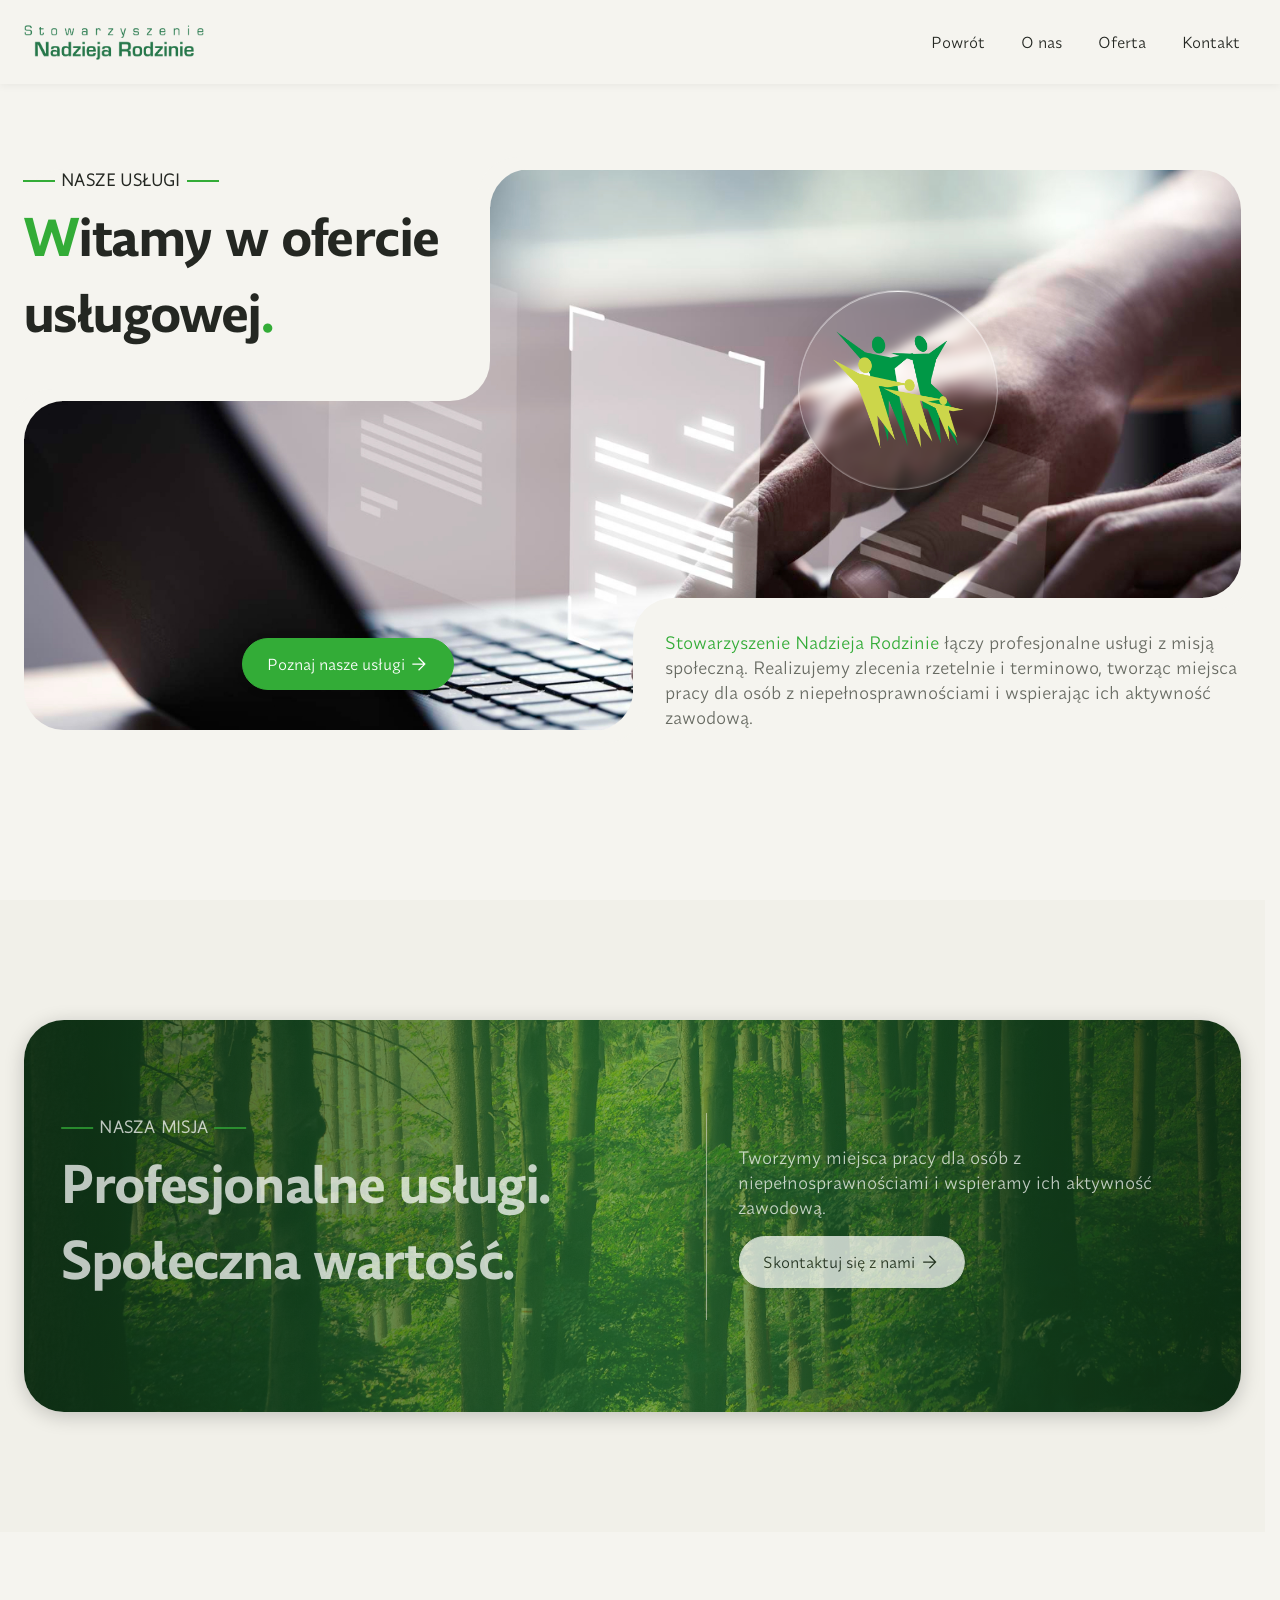
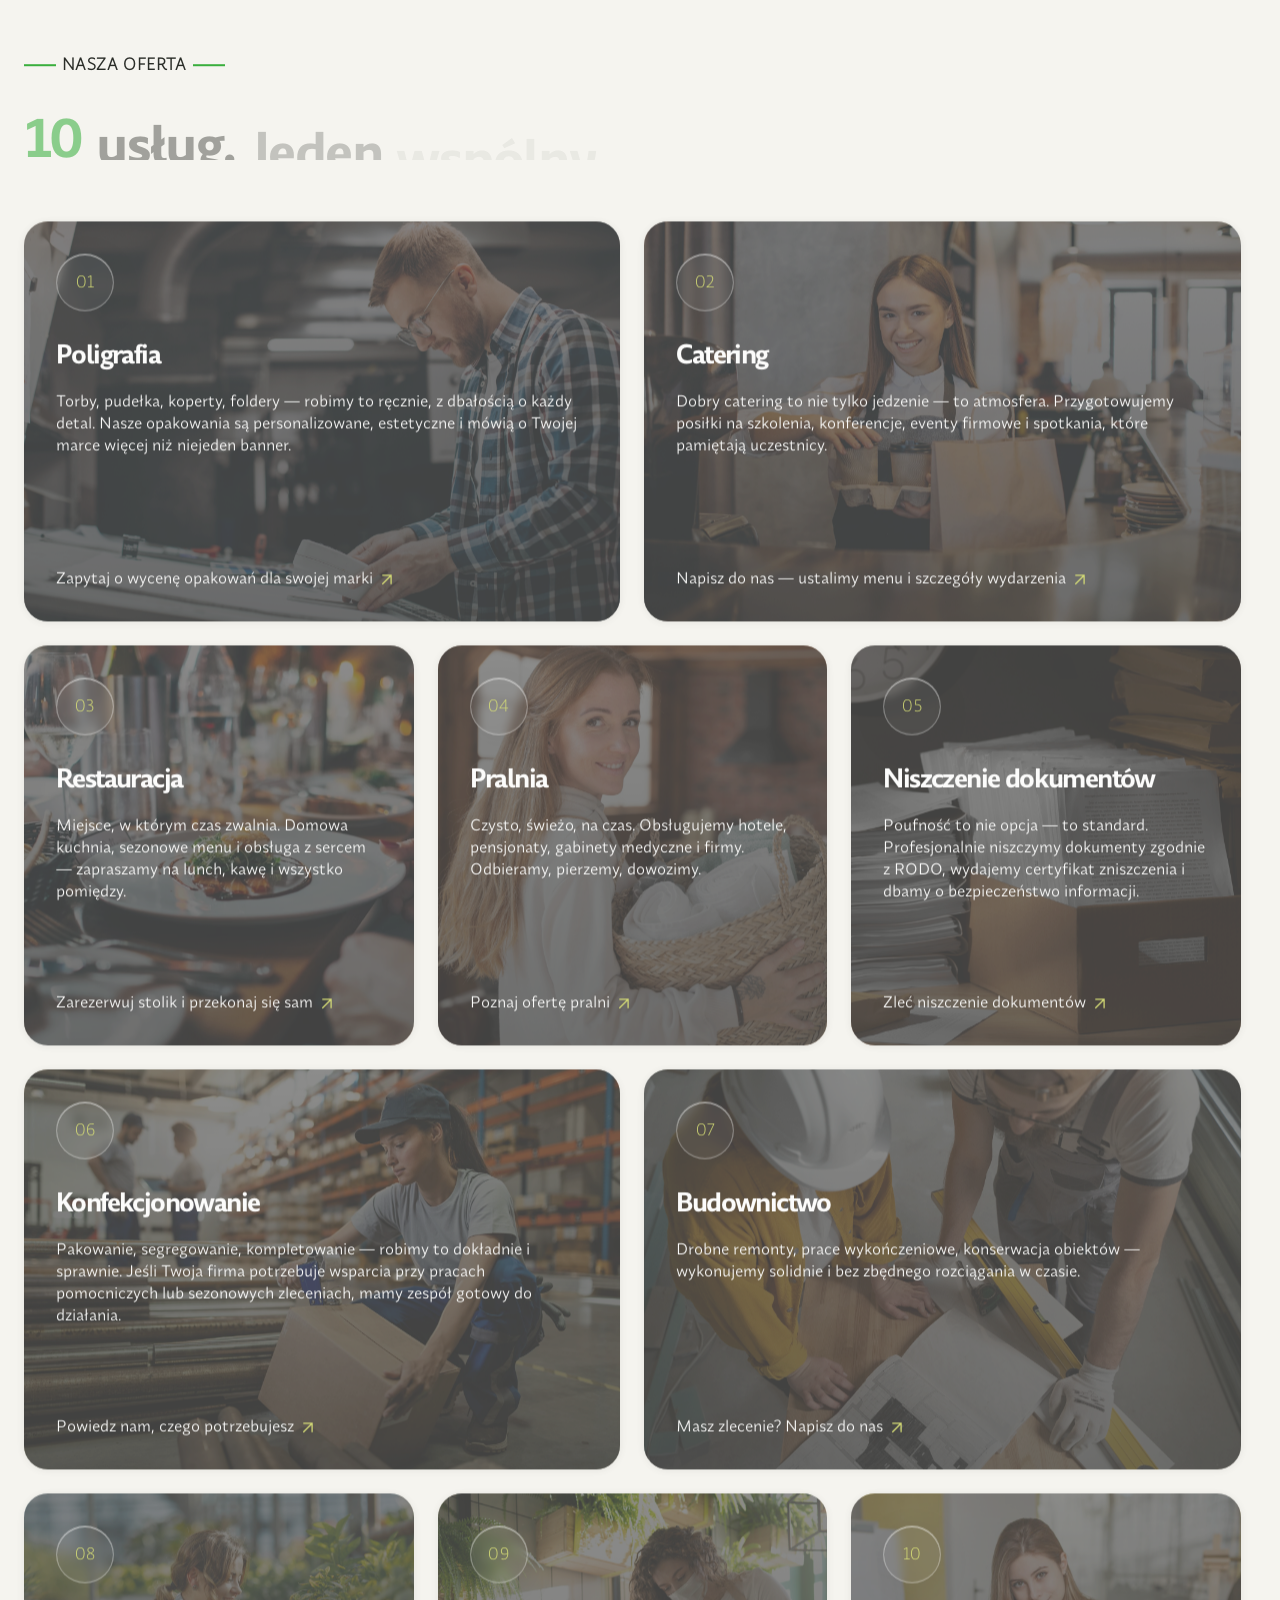
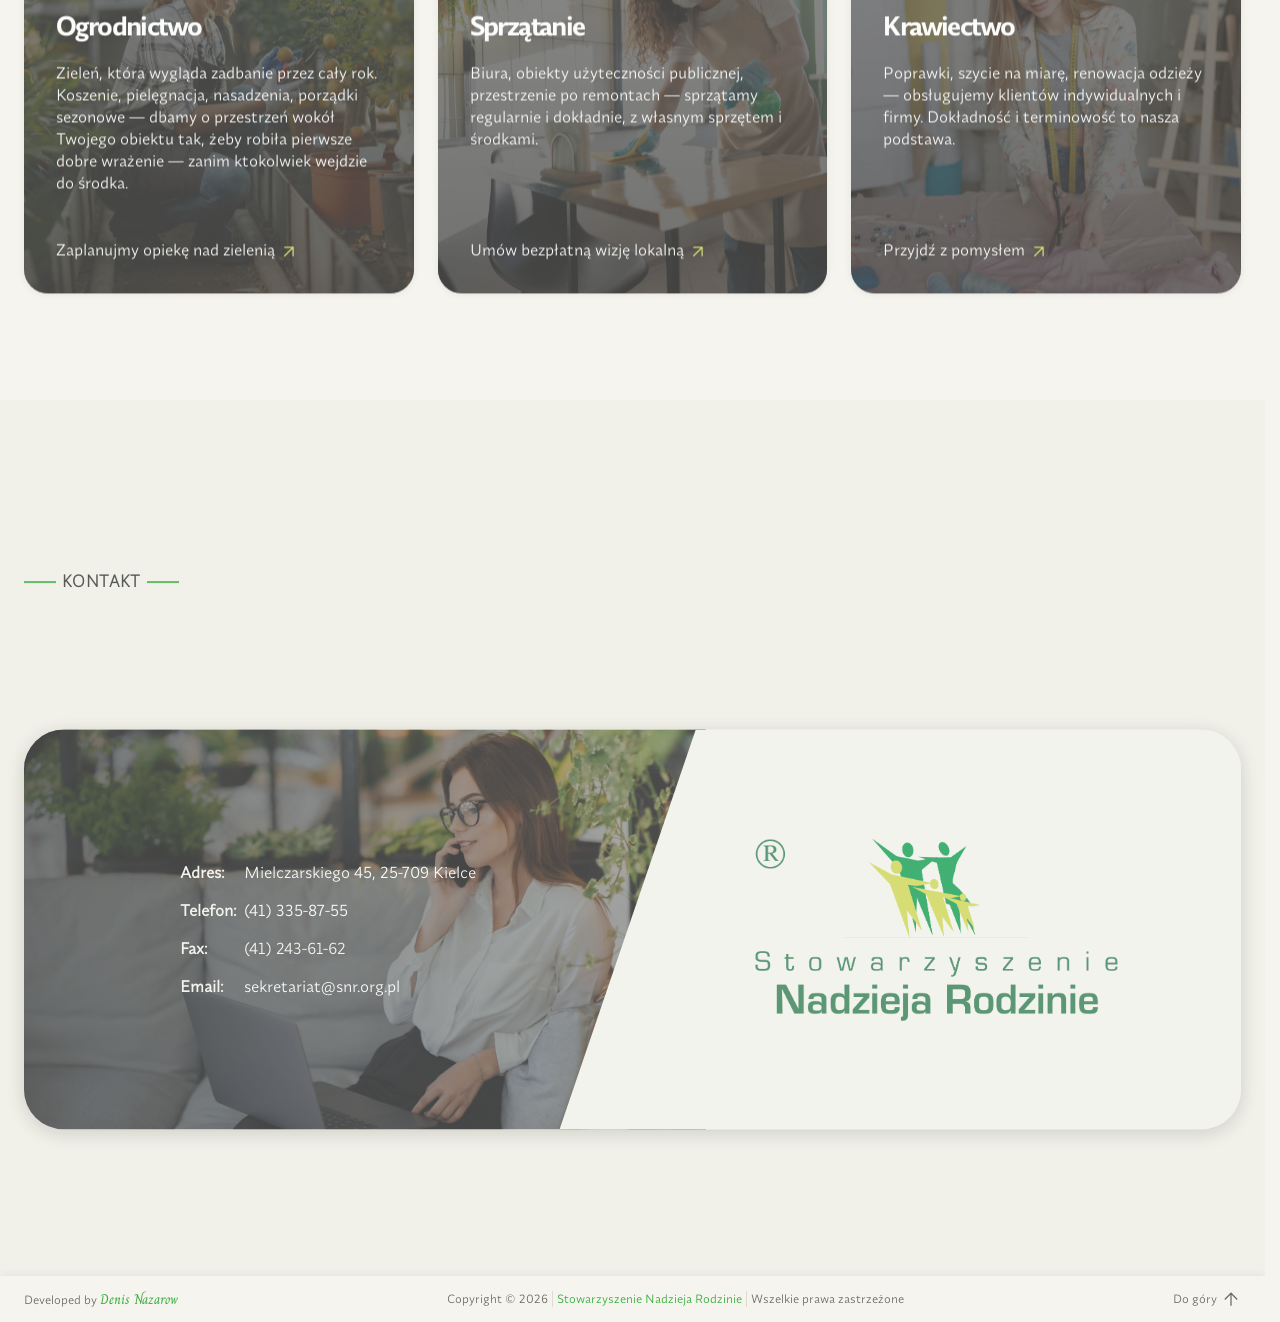
<file: index.html>
<!DOCTYPE html>
<html lang="pl">

<head>
	<meta charset="UTF-8">
	<meta name="viewport" content="width=device-width, initial-scale=1.0">
	<title>Oferta usługowa | Stowarzyszenie Nadzieja Rodzinie</title>
	<meta name="description"
		content="Stowarzyszenie Nadzieja Rodzinie — profesjonalne usługi z misją społeczną. Poligrafia, catering, restauracja, pralnia i wiele więcej.">
	<meta name="theme-color" content="#f5f4ef">
	<link rel="icon" type="image/png" sizes="32x32" href="img/icon.png">
	<!-- Metadata -->
	<meta property="og:type" content="website">
	<meta property="og:title" content="Oferta usługowa | Stowarzyszenie Nadzieja Rodzinie">
	<meta property="og:description"
		content="Stowarzyszenie Nadzieja Rodzinie — profesjonalne usługi z misją społeczną. Poligrafia, catering, restauracja, pralnia i wiele więcej.">
	<!--! REPLACE "og:image" WITH ABSOLUTE URL content="https://..." !-->
	<meta property="og:image" content="img/og-social-image.png">
	<meta property="og:url" content="https://nadziejarodzinie.org.pl/">
	<meta property="og:locale" content="pl_PL">
	<meta name="theme-color" content="#f5f4ef">
	<meta name="format-detection" content="telephone=no">
	<!-- CSS -->
	<link rel="stylesheet" href="css/style.css">
	<link rel="stylesheet" href="css/responsive.css">
	<!-- GSAP -->
	<script src="js/gsap.min.js" defer></script>
	<script src="js/ScrollTrigger.min.js" defer></script>
	<script src="js/SplitText.min.js" defer></script>
	<!-- JavaScript -->
	<script src="js/script.js" defer></script>
	<script src="js/animations.js" defer></script>
</head>

<body>
	<header class="header">
		<div class="container">
			<a href="https://nadziejarodzinie.org.pl/" class="logo">
				<img src="img/logo-text.png" alt="Logo Nadzieja Rodzinie">
			</a>
			<nav class="nav" id="navigation">
				<a href="https://nadziejarodzinie.org.pl/" class="nav-link">Powrót</a>
				<a href="#about" class="nav-link">O nas</a>
				<a href="#services" class="nav-link">Oferta</a>
				<a href="#contact" class="nav-link">Kontakt</a>
			</nav>
			<button class="menu-toggle" id="menuToggle" aria-label="Otwórz menu" aria-expanded="false"
				aria-controls="navigation">
				<span class="menu-toggle__label">menu</span>
				<svg class="menu-toggle__icon" viewBox="0 0 12 12" fill="none" aria-hidden="true">
					<rect width="2" height="2" rx="1" fill="currentColor" />
					<rect class="dot-edge" x="5" width="2" height="2" rx="1" fill="currentColor" />
					<rect x="10" width="2" height="2" rx="1" fill="currentColor" />
					<rect class="dot-edge" y="5" width="2" height="2" rx="1" fill="currentColor" />
					<rect x="5" y="5" width="2" height="2" rx="1" fill="currentColor" />
					<rect class="dot-edge" x="10" y="5" width="2" height="2" rx="1" fill="currentColor" />
					<rect y="10" width="2" height="2" rx="1" fill="currentColor" />
					<rect class="dot-edge" x="5" y="10" width="2" height="2" rx="1" fill="currentColor" />
					<rect x="10" y="10" width="2" height="2" rx="1" fill="currentColor" />
				</svg>
			</button>
		</div>
	</header>

	<main>
		<section class="hero">
			<div class="container">
				<div class="hero-card">
					<div class="box box-title">
						<h3 class="subtitle line">Nasze usługi</h3>
						<h2 class="title"><span>W</span>itamy w ofercie usługowej<span>.</span></h2>
					</div>
					<div class="img-box">
						<div class="hero-logo glass-card">
							<img src="img/icon.png" class="" alt="Hero logo">
						</div>
						<div class="hero-bg"></div>
					</div>
					<div class="box box-description">
						<p>
							<a href="https://nadziejarodzinie.org.pl/" class="link" target="_blank"
								rel="noopener noreferrer">Stowarzyszenie Nadzieja Rodzinie</a>
							<span>łączy profesjonalne usługi z misją społeczną. Realizujemy zlecenia rzetelnie i terminowo, tworząc
								miejsca pracy dla osób z niepełnosprawnościami i wspierając ich aktywność zawodową.</span>
						</p>
					</div>
					<div class="box box-actions">
						<a href="#services" class="btn btn-primary">
							<span>Poznaj nasze usługi</span>
							<svg xmlns="http://www.w3.org/2000/svg" viewBox="0 0 48 48" height="48px" width="48px"
								fill="currentColor">
								<path d="M34.3,25.5H8v-3H34.3L21.9,10.1L24,8L40,24L24,40l-2.1-2.1L34.3,25.5Z" />
							</svg>
						</a>
					</div>
				</div>
			</div>
		</section>

		<section class="about" id="about">
			<div class="container">
				<div class="mission">
					<div class="mission-title">
						<h3 class="subtitle line">Nasza misja</h3>
						<h2 class="title">Profesjonalne usługi.
							Społeczna wartość.</h2>
					</div>
					<div class="mission-description">
						<p>Tworzymy miejsca pracy dla osób z niepełnosprawnościami i wspieramy ich aktywność zawodową.</p>
						<a href="#contact" class="btn btn-secondary">
							<span>Skontaktuj się z nami</span>
							<svg xmlns="http://www.w3.org/2000/svg" viewBox="0 0 48 48" height="48px" width="48px"
								fill="currentColor">
								<path d="M34.3,25.5H8v-3H34.3L21.9,10.1L24,8L40,24L24,40l-2.1-2.1L34.3,25.5Z" />
							</svg>
						</a>
					</div>
				</div>
			</div>
		</section>

		<section class="services" id="services">
			<div class="container">
				<div class="title-box animation-title">
					<div class="title-container">
						<h3 class="subtitle line">Nasza oferta</h3>
						<h2 class="title"><span>10</span> usług. Jeden wspólny cel<span>.</span></h2>
					</div>
					<div class="description-container">
						<svg xmlns="http://www.w3.org/2000/svg" viewBox="0 0 48 48" height="48px" width="48px" fill="currentColor">
							<path
								d="M24,41.95L21.95,40.1q-5.29-4.86-8.74-8.38T7.7,25.42T4.83,20.4T4,15.85q0-4.51 3.03-7.53T14.5,5.3q2.85,0 5.28,1.35T24,10.55q2.1-2.7 4.45-3.98T33.5,5.3q4.45,0 7.48,3.02T44,15.85q0,2.3-0.82,4.55T40.3,25.42t-5.51,6.3T26.05,40.1L24,41.95ZM24,38q5.06-4.65 8.33-7.97t5.19-5.83t2.7-4.46T41,15.86q0-3.31-2.1-5.43T33.51,8.3q-2.58,0-4.77,1.58T25.2,14.3H22.75q-1.3-2.8-3.49-4.4T14.49,8.3q-3.29,0-5.39,2.13T7,15.87q0,1.93 0.78,3.91t2.7,4.5T15.7,30.1T24,38Zm0-14.85Z" />
						</svg>
						<p>Profesjonalne usługi, realne wsparcie społeczne.</p>
					</div>
				</div>

				<div class="cards">
					<div class="animation-card card-large">
						<div class="card">
							<a href="#contact">
								<img src="img/cards/001.jpg" class="card-image" alt="">
								<div class="card-content">
									<div class="card-number subtitle">01</div>
									<h4 class="card-title title">Poligrafia</h4>
									<p class="card-description">
										Torby, pudełka, koperty, foldery — robimy to ręcznie, z dbałością o każdy
										detal. Nasze opakowania są personalizowane, estetyczne i mówią o Twojej marce więcej niż niejeden
										banner.
									</p>
									<div class="card-link">
										<p class="link-text">Zapytaj o wycenę opakowań dla swojej marki
											<span class="link-icon">
												<svg xmlns="http://www.w3.org/2000/svg" viewBox="0 0 48 48" height="48px" width="48px"
													fill="currentColor">
													<path d="M34.3,25.5H8v-3H34.3L21.9,10.1L24,8L40,24L24,40l-2.1-2.1L34.3,25.5Z" />
												</svg>
											</span>
										</p>
									</div>
								</div>
							</a>
						</div>
					</div>

					<div class="animation-card card-large">
						<div class="card">
							<a href="#contact">
								<img src="img/cards/002.jpg" class="card-image" alt="">
								<div class="card-content">
									<div class="card-number subtitle">02</div>
									<h4 class="card-title title">Catering</h4>
									<p class="card-description">
										Dobry catering to nie tylko jedzenie — to atmosfera.
										Przygotowujemy posiłki na szkolenia, konferencje,
										eventy firmowe i spotkania, które pamiętają uczestnicy.
									</p>
									<div class="card-link">
										<p class="link-text">Napisz do nas — ustalimy menu i szczegóły wydarzenia
											<span class="link-icon">
												<svg xmlns="http://www.w3.org/2000/svg" viewBox="0 0 48 48" height="48px" width="48px"
													fill="currentColor">
													<path d="M34.3,25.5H8v-3H34.3L21.9,10.1L24,8L40,24L24,40l-2.1-2.1L34.3,25.5Z" />
												</svg>
											</span>
										</p>
									</div>
								</div>
							</a>
						</div>
					</div>

					<div class="animation-card card-medium">
						<div class="card">
							<a href="#contact">
								<img src="img/cards/003.jpg" class="card-image" alt="">
								<div class="card-content">
									<div class="card-number subtitle">03</div>
									<h4 class="card-title title">Restauracja</h4>
									<p class="card-description">
										Miejsce, w którym czas zwalnia. Domowa kuchnia,
										sezonowe menu i obsługa z sercem — zapraszamy
										na lunch, kawę i wszystko pomiędzy.
									</p>
									<div class="card-link">
										<p class="link-text">Zarezerwuj stolik i przekonaj się sam
											<span class="link-icon">
												<svg xmlns="http://www.w3.org/2000/svg" viewBox="0 0 48 48" height="48px" width="48px"
													fill="currentColor">
													<path d="M34.3,25.5H8v-3H34.3L21.9,10.1L24,8L40,24L24,40l-2.1-2.1L34.3,25.5Z" />
												</svg>
											</span>
										</p>
									</div>
								</div>
							</a>
						</div>
					</div>

					<div class="animation-card card-medium">
						<div class="card">
							<a href="#contact">
								<img src="img/cards/004.jpg" class="card-image" alt="">
								<div class="card-content">
									<div class="card-number subtitle">04</div>
									<h4 class="card-title title">Pralnia</h4>
									<p class="card-description">
										Czysto, świeżo, na czas. Obsługujemy hotele,
										pensjonaty, gabinety medyczne i firmy.
										Odbieramy, pierzemy, dowozimy.
									</p>
									<div class="card-link">
										<p class="link-text">Poznaj ofertę pralni
											<span class="link-icon">
												<svg xmlns="http://www.w3.org/2000/svg" viewBox="0 0 48 48" height="48px" width="48px"
													fill="currentColor">
													<path d="M34.3,25.5H8v-3H34.3L21.9,10.1L24,8L40,24L24,40l-2.1-2.1L34.3,25.5Z" />
												</svg>
											</span>
										</p>
									</div>
								</div>
							</a>
						</div>
					</div>

					<div class="animation-card card-medium">
						<div class="card">
							<a href="#contact">
								<img src="img/cards/005.jpg" class="card-image" alt="">
								<div class="card-content">
									<div class="card-number subtitle">05</div>
									<h4 class="card-title title">Niszczenie dokumentów</h4>
									<p class="card-description">
										Poufność to nie opcja — to standard.
										Profesjonalnie niszczymy dokumenty zgodnie z RODO,
										wydajemy certyfikat zniszczenia i dbamy
										o bezpieczeństwo informacji.
									</p>
									<div class="card-link">
										<p class="link-text">Zleć niszczenie dokumentów
											<span class="link-icon">
												<svg xmlns="http://www.w3.org/2000/svg" viewBox="0 0 48 48" height="48px" width="48px"
													fill="currentColor">
													<path d="M34.3,25.5H8v-3H34.3L21.9,10.1L24,8L40,24L24,40l-2.1-2.1L34.3,25.5Z" />
												</svg>
											</span>
										</p>
									</div>
								</div>
							</a>
						</div>
					</div>

					<div class="animation-card card-large">
						<div class="card">
							<a href="#contact">
								<img src="img/cards/006.jpg" class="card-image" alt="">
								<div class="card-content">
									<div class="card-number subtitle">06</div>
									<h4 class="card-title title">Konfekcjonowanie</h4>
									<p class="card-description">
										Pakowanie, segregowanie, kompletowanie — robimy to
										dokładnie i sprawnie. Jeśli Twoja firma potrzebuje
										wsparcia przy pracach pomocniczych lub sezonowych
										zleceniach, mamy zespół gotowy do działania.
									</p>
									<div class="card-link">
										<p class="link-text">Powiedz nam, czego potrzebujesz
											<span class="link-icon">
												<svg xmlns="http://www.w3.org/2000/svg" viewBox="0 0 48 48" height="48px" width="48px"
													fill="currentColor">
													<path d="M34.3,25.5H8v-3H34.3L21.9,10.1L24,8L40,24L24,40l-2.1-2.1L34.3,25.5Z" />
												</svg>
											</span>
										</p>
									</div>
								</div>
							</a>
						</div>
					</div>

					<div class="animation-card card-large">
						<div class="card">
							<a href="#contact">
								<img src="img/cards/007.jpg" class="card-image" alt="">
								<div class="card-content">
									<div class="card-number subtitle">07</div>
									<h4 class="card-title title">Budownictwo</h4>
									<p class="card-description">
										Drobne remonty, prace wykończeniowe, konserwacja
										obiektów — wykonujemy solidnie i bez zbędnego
										rozciągania w czasie.
									</p>
									<div class="card-link">
										<p class="link-text">Masz zlecenie? Napisz do nas
											<span class="link-icon">
												<svg xmlns="http://www.w3.org/2000/svg" viewBox="0 0 48 48" height="48px" width="48px"
													fill="currentColor">
													<path d="M34.3,25.5H8v-3H34.3L21.9,10.1L24,8L40,24L24,40l-2.1-2.1L34.3,25.5Z" />
												</svg>
											</span>
										</p>
									</div>
								</div>
							</a>
						</div>
					</div>

					<div class="animation-card card-medium">
						<div class="card">
							<a href="#contact">
								<img src="img/cards/008.jpg" class="card-image" alt="">
								<div class="card-content">
									<div class="card-number subtitle">08</div>
									<h4 class="card-title title">Ogrodnictwo</h4>
									<p class="card-description">
										Zieleń, która wygląda zadbanie przez cały rok. Koszenie, pielęgnacja, nasadzenia, porządki sezonowe
										—
										dbamy o przestrzeń wokół Twojego obiektu tak, żeby robiła pierwsze dobre wrażenie — zanim ktokolwiek
										wejdzie do środka.
									</p>
									<div class="card-link">
										<p class="link-text">Zaplanujmy opiekę nad zielenią
											<span class="link-icon">
												<svg xmlns="http://www.w3.org/2000/svg" viewBox="0 0 48 48" height="48px" width="48px"
													fill="currentColor">
													<path d="M34.3,25.5H8v-3H34.3L21.9,10.1L24,8L40,24L24,40l-2.1-2.1L34.3,25.5Z" />
												</svg>
											</span>
										</p>
									</div>
								</div>
							</a>
						</div>
					</div>

					<div class="animation-card card-medium">
						<div class="card">
							<a href="#contact">
								<img src="img/cards/009.jpg" class="card-image" alt="">
								<div class="card-content">
									<div class="card-number subtitle">09</div>
									<h4 class="card-title title">Sprzątanie</h4>
									<p class="card-description">
										Biura, obiekty użyteczności publicznej, przestrzenie
										po remontach — sprzątamy regularnie i dokładnie,
										z własnym sprzętem i środkami.
									</p>
									<div class="card-link">
										<p class="link-text">Umów bezpłatną wizję lokalną
											<span class="link-icon">
												<svg xmlns="http://www.w3.org/2000/svg" viewBox="0 0 48 48" height="48px" width="48px"
													fill="currentColor">
													<path d="M34.3,25.5H8v-3H34.3L21.9,10.1L24,8L40,24L24,40l-2.1-2.1L34.3,25.5Z" />
												</svg>
											</span>
										</p>
									</div>
								</div>
							</a>
						</div>
					</div>

					<div class="animation-card card-medium">
						<div class="card">
							<a href="#contact">
								<img src="img/cards/010.jpg" class="card-image" alt="">
								<div class="card-content">
									<div class="card-number subtitle">10</div>
									<h4 class="card-title title">Krawiectwo</h4>
									<p class="card-description">
										Poprawki, szycie na miarę, renowacja odzieży —
										obsługujemy klientów indywidualnych i firmy.
										Dokładność i terminowość to nasza podstawa.
									</p>
									<div class="card-link">
										<p class="link-text">Przyjdź z pomysłem
											<span class="link-icon">
												<svg xmlns="http://www.w3.org/2000/svg" viewBox="0 0 48 48" height="48px" width="48px"
													fill="currentColor">
													<path d="M34.3,25.5H8v-3H34.3L21.9,10.1L24,8L40,24L24,40l-2.1-2.1L34.3,25.5Z" />
												</svg>
											</span>
										</p>
									</div>
								</div>
							</a>
						</div>
					</div>
				</div>
		</section>

		<section class="contact" id="contact">
			<div class="container">
				<div class="title-box animation-title">
					<div class="title-container">
						<h3 class="subtitle line">Kontakt</h3>
						<h2 class="title"><span>P</span>orozmawiajmy
							o współpracy<span>.</span></h2>
					</div>
					<div class="description-container">
						<svg xmlns="http://www.w3.org/2000/svg" viewBox="0 0 48 48" height="48px" width="48px" fill="currentColor">
							<path
								d="M25.75,44l-0.5-5.5h-2q-7.15,0-12.2-5.05T6,21.25t5.08-12.2T23.35,4q3.55,0 6.57,1.27T35.2,8.85t3.52,5.43T40,21.1q0,3.3-0.97,6.6T36.2,34t-4.5,5.55T25.75,44Zm2.5-5.4q4.1-3.45 6.43-8.13T37,21.1q0-6.2-3.88-10.15T23.35,7q-6,0-10.18,4.17T9,21.25t4.18,10.07T23.25,35.5h5v3.1ZM24.7,32.3q0.55-0.55 0.55-1.35T24.7,29.6t-1.35-0.55T22,29.6t-0.55,1.35T22,32.3t1.35,0.55T24.7,32.3ZM22,26.05h2.5q0-1.25 0.43-2.07T26.7,21.8t1.9-2.47t0.55-2.43q0-2.25-1.53-3.7t-4.07-1.45q-2.1,0-3.75,1.1t-2.45,3l2.3,0.95q0.55-1.3 1.52-1.92t2.23-0.63q1.5,0 2.35,0.73T26.6,16.9q0,0.95-0.55,1.93T24.1,21.25q-1.35,1.4-1.73,2.25T22,26.05Zm1-3.25Z" />
						</svg>
						<p>Masz pytania dotyczące naszych usług? Skontaktuj się z nami.</p>
					</div>
				</div>

				<div class="contacts">
					<div class="contact-address">
						<div class="contact-container">
							<p>
								<span><b>Adres:</b></span>
								<a href="https://maps.app.goo.gl/eqMX6ayGKMd3C9Bh9" class="link" target="_blank"
									rel="noopener noreferrer">Mielczarskiego 45, 25-709 Kielce</a>
							</p>
							<p>
								<span><b>Telefon:</b></span>
								<a href="tel:+48413358755" class="link">(41) 335-87-55</a>
							</p>
							<p>
								<span><b>Fax:</b></span>
								(41) 243-61-62
							</p>
							<p>
								<span><b>Email:</b></span>
								<a href="mailto:sekretariat@snr.org.pl" class="link">sekretariat@snr.org.pl</a>
							</p>
						</div>
					</div>

					<div class="contact-logo">
						<div class="logo">
							<img src="img/logo.png" alt="Logo">
						</div>
					</div>

				</div>
			</div>
		</section>

	</main>

	<footer class="footer">
		<div class="container">
			<p class="developed">Developed by
				<a href="https://www.linkedin.com/in/denis-nazarow/" class="link" target="_blank"
					rel="noopener noreferrer">Denis Nazarow</a>
			</p>
			<p class="copyright">
				<span>Copyright &copy; 2026</span>
				<a href="https://nadziejarodzinie.org.pl/" class="link" target="_blank" rel="noopener noreferrer">Stowarzyszenie
					Nadzieja Rodzinie</a>
				<span>Wszelkie prawa zastrzeżone</span>
			</p>
			<button type="button" class="link up-btn" id="scroll-to-top">
				<span>Do góry</span>
				<svg xmlns="http://www.w3.org/2000/svg" viewBox="0 0 48 48" height="48px" width="48px" fill="currentColor">
					<path d="M34.3,25.5H8v-3H34.3L21.9,10.1L24,8L40,24L24,40l-2.1-2.1L34.3,25.5Z" />
				</svg>
			</button>
		</div>
	</footer>

</body>

</html>
</file>
<file: css/style.css>
@import 'variables.css';

*,
*::before,
*::after {
  box-sizing: border-box;
  margin: 0;
  padding: 0;
}

html {
  scroll-behavior: smooth;
  scrollbar-gutter: stable;
}

@media (prefers-reduced-motion: reduce) {
  html {
    scroll-behavior: auto;
  }

  *,
  *::before,
  *::after {
    animation-duration: 0.01ms !important;
    animation-iteration-count: 1 !important;
    transition-duration: 0.01ms !important;
  }
}

body {
  font-family: var(--font-text);
  color: var(--color-text);
  background-color: var(--color-bg);
}

body.menu-open {
  overflow: hidden;
}

section {
  padding-block: 120px;
}

section {
  &.contact {
    padding-block: 160px;
  }
}

h1,
h2,
h3,
h4,
h5,
h6 {
  color: var(--color-title);
}

p {
  margin-bottom: 1rem;
}

img {
  display: block;
  width: 100%;
  max-width: 100%;
  height: auto;
}

a {
  text-decoration: none;
}

button {
  font: inherit;
  border: none;
  background-color: transparent;
}

a,
button {
  outline-offset: 5px;

  &:focus-visible {
    outline: 2px solid var(--color-primary);
  }
}

::selection {
  color: var(--color-white);
  background-color: var(--color-primary-dark);
}

.container {
  width: 100%;
  max-width: var(--container-width);
  margin-inline: auto;
  padding-inline: clamp(16px, 3vw, var(--container-padding));
}

.title {
  font-family: var(--font-primary);
  font-size: clamp(1.5rem, 4vw, 3.5rem);
  letter-spacing: -1.6px;
  margin-bottom: 1rem;

  span {
    color: var(--color-primary);
  }
}

.subtitle {
  font-family: var(--font-secondary);
  font-size: clamp(0.875rem, 4vw, 1rem);
  letter-spacing: 0.4px;
  text-transform: uppercase;
  margin-bottom: 0.5rem;

  &.line {
    --line-width: 32px;
    --line-height: 2px;
    --line-spacing: 6px;

    position: relative;
    display: inline-block;
    margin-inline: calc(var(--line-width) + var(--line-spacing));

    &::before,
    &::after {
      content: '';
      position: absolute;
      display: block;
      width: var(--line-width);
      height: var(--line-height);
      background-color: var(--color-primary);
      position: absolute;
      top: 50%;
      transform: translateY(-50%);
    }

    &::before {
      left: calc(-1 * var(--line-width) - var(--line-spacing));
    }

    &::after {
      right: calc(-1 * var(--line-width) - var(--line-spacing));
    }
  }
}

.link {
  font-weight: 500;
  color: var(--color-primary);
  transition: color var(--transition-fast);
  position: relative;

  &::after {
    content: '';
    position: absolute;
    bottom: -2px;
    left: 50%;
    transform: translateX(-50%);
    width: 0;
    height: 1px;
    background-color: transparent;
    transition:
      width var(--transition-fast),
      background-color var(--transition-fast);
  }

  /* Only PC */
  @media (hover: hover) and (pointer: fine) {
    &:hover {
      color: var(--color-primary-light);
      &::after {
        background-color: var(--color-primary-light);
        width: 100%;
      }
    }
  }

  /* Touch device */
  @media (hover: none) and (pointer: coarse) {
    &:active {
      color: var(--color-primary-light);
      &::after {
        background-color: var(--color-primary-light);
        width: 100%;
      }
    }
  }
}

.btn {
  display: inline-flex;
  align-items: center;
  justify-content: center;
  gap: 4px;
  font-size: 1rem;
  font-weight: 500;
  padding: 0.875rem 1.5rem;
  border: 1px solid transparent;
  border-radius: var(--rounded-full);
  position: relative;
  overflow: hidden;
  isolation: isolate;
  transition:
    color var(--transition-fast),
    background-color var(--transition-fast),
    border-color var(--transition-fast),
    transform var(--transition-fast),
    box-shadow var(--transition-fast);
  svg {
    --icon-size: 20px;
    width: var(--icon-size);
    height: var(--icon-size);
  }

  &.btn-primary,
  &.btn-secondary,
  &.btn-outline {
    box-shadow: var(--shadow-sm);
    transition:
      color var(--transition-fast),
      background-color var(--transition-fast),
      border-color var(--transition-fast),
      box-shadow var(--transition-fast),
      transform var(--transition-fast);
    &::after {
      content: '';
      position: absolute;
      top: 0;
      left: -60%;
      z-index: -1;
      width: 40%;
      height: 100%;
      transform: skewX(-20deg);
      transition: left var(--transition-medium);
    }
    svg {
      transition: transform var(--transition-fast);
    }
    &:active {
      transform: translateY(1px);
      box-shadow: none;
    }
    /* Only PC */
    @media (hover: hover) and (pointer: fine) {
      &:hover {
        &::after {
          left: 130%;
        }
        svg {
          transform: translateX(2px);
        }
      }
    }
    /* Touch device */
    @media (hover: none) and (pointer: coarse) {
      &:active {
        &::after {
          left: 130%;
        }
        svg {
          transform: translateX(2px);
        }
      }
    }
  }

  &.btn-primary {
    color: var(--color-white);
    background-color: var(--color-primary);
    border-color: var(--color-primary);
    &::after {
      background: linear-gradient(
        100deg,
        transparent,
        rgb(from var(--color-white) r g b / 0.35),
        transparent
      );
    }
    /* Only PC */
    @media (hover: hover) and (pointer: fine) {
      &:hover {
        background-color: var(--color-primary-light);
        border-color: var(--color-primary-light);
      }
    }
    /* Touch device */
    @media (hover: none) and (pointer: coarse) {
      &:active {
        background-color: var(--color-primary-light);
        border-color: var(--color-primary-light);
      }
    }
  }

  &.btn-secondary {
    color: var(--color-title);
    background-color: var(--color-white);
    border-color: var(--color-white);
    &::after {
      background: linear-gradient(
        100deg,
        transparent,
        rgb(from var(--color-primary-light) r g b / 0.35),
        transparent
      );
    }
    /* Only PC */
    @media (hover: hover) and (pointer: fine) {
      &:hover {
        color: var(--color-white);
        background-color: var(--color-title);
        border-color: var(--color-title);
      }
    }
    /* Touch device */
    @media (hover: none) and (pointer: coarse) {
      &:active {
        color: var(--color-white);
        background-color: var(--color-title);
        border-color: var(--color-title);
      }
    }
  }

  &.btn-outline {
    color: var(--color-title);
    background-color: var(--color-white);
    border-color: var(--color-primary);
    &::after {
      background: linear-gradient(
        100deg,
        transparent,
        rgb(from var(--color-text) r g b / 0.35),
        transparent
      );
    }
    /* Only PC */
    @media (hover: hover) and (pointer: fine) {
      &:hover {
        color: var(--color-white);
        background-color: var(--color-primary-light);
        border-color: var(--color-primary-light);
      }
    }
    /* Touch device */
    @media (hover: none) and (pointer: coarse) {
      &:active {
        color: var(--color-white);
        background-color: var(--color-primary-light);
        border-color: var(--color-primary-light);
      }
    }
  }

  &.btn-icon {
    padding: 15px;
    background-color: var(--color-white);
    border: 1px solid var(--color-primary);
    box-shadow: var(--shadow-sm);
    color: var(--color-title);
    transition:
      color var(--transition-fast),
      background-color var(--transition-fast),
      border-color var(--transition-fast),
      transform var(--transition-fast),
      box-shadow var(--transition-fast);
    svg {
      transform: rotate(-45deg);
      transition: transform var(--transition-fast);
    }
    &::after {
      content: '';
      position: absolute;
      top: 0;
      left: -60%;
      z-index: -1;
      width: 40%;
      height: 100%;
      background: linear-gradient(
        100deg,
        transparent,
        rgb(from var(--color-text) r g b / 0.35),
        transparent
      );
      transform: skewX(-20deg);
      transition: left var(--transition-medium);
    }
    /* Only PC */
    @media (hover: hover) and (pointer: fine) {
      &:hover {
        color: var(--color-white);
        background-color: var(--color-primary-light);
        border-color: var(--color-primary-light);
        &::after {
          left: 130%;
        }
        svg {
          transform: rotate(0);
        }
      }
    }
    /* Touch device */
    @media (hover: none) and (pointer: coarse) {
      &:active {
        color: var(--color-white);
        background-color: var(--color-primary-light);
        border-color: var(--color-primary-light);
        &::after {
          left: 130%;
        }
        svg {
          transform: rotate(0);
        }
      }
    }
  }
}

.glass-card {
  width: 240px;
  height: 360px;
  background: rgba(255, 255, 255, 0.05);
  backdrop-filter: blur(5px);
  -webkit-backdrop-filter: blur(5px);
  border-radius: 20px;
  border: 1px solid rgba(255, 255, 255, 0.3);
  box-shadow:
    0 8px 32px rgba(0, 0, 0, 0.1),
    inset 0 1px 0 rgba(255, 255, 255, 0.5),
    inset 0 -1px 0 rgba(255, 255, 255, 0.1),
    inset 0 0 0px 0px rgba(255, 255, 255, 0);
  position: relative;
  overflow: hidden;
}

.glass-card::before {
  content: '';
  position: absolute;
  top: 0;
  left: 0;
  right: 0;
  height: 1px;
  background: linear-gradient(
    90deg,
    transparent,
    rgba(255, 255, 255, 0.8),
    transparent
  );
}

.glass-card::after {
  content: '';
  position: absolute;
  top: 0;
  left: 0;
  width: 1px;
  height: 100%;
  background: linear-gradient(
    180deg,
    rgba(255, 255, 255, 0.8),
    transparent,
    rgba(255, 255, 255, 0.3)
  );
}

.title-box {
  display: flex;
  gap: 1rem;
  align-items: center;
  justify-content: space-between;
  margin-bottom: 2rem;
  overflow: hidden;

  .description-container {
    max-width: 360px;
    border-left: 1px solid var(--color-border);
    padding: 0 0 0 2rem;
    display: flex;
    align-items: center;
    gap: 1rem;

    svg {
      --icon-size: 44px;
      width: var(--icon-size);
      height: var(--icon-size);
      flex-shrink: 0;
      fill: var(--color-primary);
    }

    p {
      margin-bottom: 0;
    }
  }
}

.header {
  box-shadow: rgba(0, 0, 0, 0.05) 0 2px 8px;
  position: fixed;
  top: 0;
  left: 0;
  right: 0;
  z-index: 100;
  background-color: var(--color-bg);
  width: 100%;
  transform: translateY(0);
  transition: transform 0.4s ease-in-out;

  &.is-hidden {
    transform: translateY(-100%);
  }

  .container {
    display: flex;
    justify-content: space-between;
    align-items: center;
    padding-block: 24px;

    .logo {
      display: flex;
      align-items: center;
      flex-shrink: 0;
      transition: transform var(--transition-fast);
      color: var(--color-title);
      z-index: 100;

      max-width: 180px;

      img {
        width: 100%;
        height: auto;
        object-fit: contain;
      }
    }

    .nav {
      .nav-link {
        color: var(--color-title);
        font-weight: 500;
        padding: 8px 16px;
        transition: color var(--transition-fast);
        position: relative;

        &::after {
          content: '';
          position: absolute;
          bottom: 0;
          left: 50%;
          transform: translateX(-50%);
          width: 100%;
          height: 1px;
          background-color: var(--color-primary);
          width: 0;
          transition: width var(--transition-fast);
        }

        &:hover,
        &.active {
          color: var(--color-primary);
        }

        &:hover::after,
        &.active::after {
          width: 60%;
        }
      }
    }

    .menu-toggle {
      display: none;
      align-items: center;
      gap: 8px;
      color: var(--color-title);

      .menu-toggle__icon {
        --icon-size: 22px;
        width: var(--icon-size);
        height: var(--icon-size);

        .dot-edge {
          transform-box: fill-box;
          transform-origin: center;
          transition:
            transform var(--transition-medium),
            opacity var(--transition-medium);
        }

        rect {
          fill: var(--color-title);
        }
      }

      &.is-active .dot-edge {
        transform: scale(0);
        opacity: 0;
      }
    }
  }
}

.hero {
  min-height: 100svh;
  display: flex;
  flex-direction: column;
  justify-content: center;

  .hero-card {
    position: relative;
    min-height: 560px;
    border-radius: var(--rounded-lg);
    background-image: url('../img/hero-image.jpg');
    background-size: cover;
    background-position: center;
    background-color: var(--color-bg);
    transform: scale(0.98);
    opacity: 0;
    visibility: hidden;

    .img-box {
      position: relative;
    }

    .hero-logo {
      --logo-size: 200px;

      position: absolute;
      top: 120px;
      right: 20%;
      padding: 20px;
      width: var(--logo-size);
      height: var(--logo-size);
      transform: scale(0.98);
      opacity: 0;
      visibility: hidden;
      border-radius: var(--rounded-full);
      padding: 2rem;
    }

    .hero-bg {
      display: none;
    }

    .box {
      position: absolute;
      background-color: var(--color-bg);

      &.box-title {
        padding: 0 2rem 2rem 0;
        top: -1px;
        left: -1px;
        border-radius: var(--rounded-lg) 0 var(--rounded-lg) 0;

        &::before,
        &::after {
          content: '';
          position: absolute;
          box-shadow: -12px -12px var(--color-bg);
          width: 50px;
          height: 50px;
        }

        &::before {
          bottom: -50px;
          left: 1px;
          border-top-left-radius: var(--rounded-lg);
        }

        &::after {
          top: 0px;
          right: -50px;
          border-top-left-radius: var(--rounded-lg);
        }

        .subtitle {
          transform: translateY(100px);
          opacity: 0;
          visibility: hidden;
        }

        .title {
          width: min(34vw, 480px);
        }
      }

      &.box-description {
        padding: 2rem 0 1px 2rem;
        bottom: -1px;
        right: 0;
        width: 50%;
        border-radius: var(--rounded-lg) 0 0 0;

        &::before,
        &::after {
          content: '';
          position: absolute;
          width: 50px;
          height: 50px;
          box-shadow: 12px 12px var(--color-bg);
          border-bottom-right-radius: var(--rounded-lg);
        }

        &::before {
          top: -50px;
          right: 0px;
        }

        &::after {
          bottom: 0px;
          left: -50px;
          width: 50px;
          height: 50px;
        }

        p {
          font-size: 18px;
          margin-bottom: 0;
        }
      }

      &.box-actions {
        left: 20px;
        bottom: 40px;
        width: 50%;
        background-color: transparent;
        display: flex;
        justify-content: center;
        align-items: center;
        transform: scale(0.98);
        opacity: 0;
        visibility: hidden;
      }
    }
  }
}

.about {
  background-color: var(--color-bg-secondary);

  .mission {
    display: flex;
    align-items: center;
    padding: 4rem;
    overflow-x: clip;
    box-shadow: var(--shadow-lg);
    background:
      linear-gradient(
        90deg,
        hsl(from var(--color-primary) h s calc(l - 30) / 0.8) 0%,
        hsl(from var(--color-primary) h s calc(l - 10) / 0.6) 50%,
        hsl(from var(--color-primary) h s calc(l - 30) / 0.8) 100%
      ),
      url('../img/about-image.jpg') center / cover no-repeat;
    border-radius: var(--rounded-lg);

    .mission-title {
      padding: 2rem 2rem 2rem 0;
      transform: translateX(-100px);
      opacity: 0;
      visibility: hidden;

      .subtitle {
        color: var(--color-white);
      }

      .title {
        color: var(--color-white);
      }
    }

    .mission-description {
      padding: 2rem 0 2rem 2rem;
      border-left: 1px solid var(--color-border);
      color: var(--color-white);
      font-size: 18px;
      transform: translateX(100px);
      opacity: 0;
      visibility: hidden;
    }
  }
}

.services {
  .cards {
    display: grid;
    grid-template-columns: repeat(12, minmax(0, 1fr));
    gap: 1.5rem;

    .card-large {
      grid-column: span 6;
    }

    .card-medium {
      grid-column: span 4;
    }

    .animation-card {
      transform: translateY(50px);
      opacity: 0;
      visibility: hidden;
    }

    .card {
      display: flex;
      min-height: 400px;
      height: 100%;
      border-radius: var(--rounded-md);
      color: var(--color-white);
      box-shadow: var(--shadow-sm);
      transition:
        transform var(--transition-fast),
        box-shadow var(--transition-fast);
      overflow: hidden;
      position: relative;
      isolation: isolate;

      a {
        color: inherit;
        display: flex;
      }

      .card-image {
        position: absolute;
        inset: 0;
        height: 100%;
        object-fit: cover;
        object-position: center;
        z-index: -1;
        transition: transform var(--transition-medium);
      }

      .card-content {
        position: relative;
        padding: 2rem;
        display: flex;
        flex: 1;
        flex-direction: column;
        align-items: flex-start;
        justify-content: space-between;
        height: 100%;

        .card-number {
          --size: 58px;
          position: relative;
          display: inline-flex;
          align-items: center;
          justify-content: center;
          width: var(--size);
          height: var(--size);
          padding: 1rem;
          margin-bottom: 1.5rem;
          color: var(--color-accent);

          background: rgba(255, 255, 255, 0.05);
          backdrop-filter: blur(5px);
          -webkit-backdrop-filter: blur(5px);
          border-radius: 50%;
          border: 1px solid rgba(255, 255, 255, 0.3);
          box-shadow:
            0 8px 32px rgba(0, 0, 0, 0.1),
            inset 0 1px 0 rgba(255, 255, 255, 0.5),
            inset 0 -1px 0 rgba(255, 255, 255, 0.1),
            inset 0 0 0px 0px rgba(255, 255, 255, 0);
          overflow: hidden;
        }
        .card-title {
          color: inherit;
          font-size: clamp(1.5rem, 2vw, 1.75rem);
        }

        .card-link {
          margin-top: auto;
          display: flex;
          align-items: flex-end;
          gap: 4px;

          .link-text {
            position: relative;
            margin-bottom: 0;
          }

          .link-icon {
            --icon-size: 20px;

            display: inline-block;
            vertical-align: middle;
            width: var(--icon-size);
            height: var(--icon-size);
            transform: rotate(-45deg);
            transition: transform var(--transition-fast);

            svg {
              width: var(--icon-size);
              height: var(--icon-size);
              fill: var(--color-accent);
            }
          }
        }
      }

      &::before {
        content: '';
        position: absolute;
        inset: 0;
        background: linear-gradient(
          180deg,
          rgba(0, 0, 0, 0.6) 0%,
          rgba(0, 0, 0, 0.75) 100%
        );
        opacity: 1;
        transition: opacity var(--transition-fast);
      }

      /* Only PC */
      @media (hover: hover) and (pointer: fine) {
        &:hover {
          transform: translateY(-2px);
          box-shadow: var(--shadow-md);
          .card-link {
            .link-icon {
              transform: rotate(0deg);
            }
          }
          &::before {
            opacity: 0.9;
          }
        }
      }
      /* Touch device */
      @media (hover: none) and (pointer: coarse) {
        &:active {
          transform: translateY(2px);
          box-shadow: none;
          .card-link {
            .link-icon {
              transform: rotate(0deg);
            }
          }
          &::before {
            opacity: 0.9;
          }
        }
      }
    }
  }
}

.contact {
  background-color: var(--color-bg-secondary);

  .contacts {
    display: flex;
    min-height: 400px;
    border-radius: var(--rounded-lg);
    box-shadow: var(--shadow-lg);
    overflow: hidden;
    transform: translateY(50px);
    opacity: 0;
    visibility: hidden;

    .contact-address {
      flex: 1;
      display: flex;
      flex-direction: column;
      align-items: center;
      justify-content: center;
      margin-right: -6%;
      padding-right: 6%;
      position: relative;

      .contact-container {
        p {
          position: relative;
          display: flex;
          color: var(--color-bg);
          z-index: 1;

          &:last-child {
            margin-bottom: 0;
          }

          span {
            display: inline-block;
            min-width: 64px;
          }

          a {
            color: var(--color-white);

            &::after {
              background-color: var(--color-white);
            }
          }
        }

        &::before {
          content: '';
          position: absolute;
          inset: 0;
          background-image: url('../img/contact-image.jpg');
          background-size: cover;
          background-repeat: no-repeat;
          background-position: center;
          z-index: 0;
        }

        &::after {
          content: '';
          position: absolute;
          inset: 0;
          background: linear-gradient(
            -90deg,
            rgba(0, 0, 0, 0.3) 0%,
            rgba(0, 0, 0, 0.7) 100%
          );
        }
      }
    }

    .contact-logo {
      flex: 1;
      display: flex;
      justify-content: center;
      align-items: center;
      margin-left: -6%;
      padding-left: 6%;
      position: relative;

      &::before {
        content: '';
        position: absolute;
        inset: 0;
        clip-path: polygon(20% 0%, 100% 0%, 100% 100%, 0% 100%);
        background-color: var(--color-bg);
      }

      .logo {
        position: relative;
        max-width: 60%;
      }
    }
  }
}

.footer {
  box-shadow: rgba(0, 0, 0, 0.05) 0 -2px 8px;
  background-color: var(--color-bg);

  .container {
    display: flex;
    justify-content: space-between;
    align-items: center;
    gap: 0.5rem;
    padding-block: 0.75rem;
    font-size: 12px;
  }

  p {
    margin-bottom: 0;
  }

  .developed {
    a {
      font-family: var(--font-charm);
      font-size: 14px;
    }
  }

  .copyright {
    display: flex;
    align-items: center;

    span:nth-of-type(1) {
      border-right: 1px solid var(--color-border);
      padding: 0 4px;
    }

    a {
      padding: 0 4px;
    }

    span:nth-of-type(2) {
      border-left: 1px solid var(--color-border);
      padding: 0 4px;
    }
  }

  .up-btn {
    display: flex;
    gap: 4px;
    align-items: center;
    color: inherit;
    transition: color var(--transition-fast);
    cursor: pointer;

    svg {
      --icon-size: 20px;
      width: var(--icon-size);
      height: var(--icon-size);
      transform: rotate(-90deg);
      fill: var(--color-text);
      transition: fill var(--transition-fast);
    }

    /* Only PC */
    @media (hover: hover) and (pointer: fine) {
      &:hover {
        color: var(--color-primary-light);
        svg {
          fill: var(--color-primary-light);
        }
      }
    }
    /* Touch device */
    @media (hover: none) and (pointer: coarse) {
      &:active {
        color: var(--color-primary-light);
        svg {
          fill: var(--color-primary-light);
        }
      }
    }
  }
}
</file>
<file: css/responsive.css>
@import 'variables.css';

@media (max-width: 1024px) {
  .title-box {
    flex-direction: column;
    align-items: stretch;

    .description-container {
      width: auto;
      max-width: none;
      border-left: none;
      padding: 0;
    }
  }
  /* Services cards */
  .services {
    .cards {
      .card-large {
        grid-column: span 6;
      }

      .card-medium {
        grid-column: span 6;
      }
    }
  }
}

/* Tablet */
@media (max-width: 768px) {
  .header {
    .container {
      .logo {
        flex-shrink: 1;
        min-width: 0;
      }

      .nav {
        position: fixed;
        top: 0;
        left: 0;
        width: 100%;
        height: 100dvh;
        display: flex;
        flex-direction: column;
        align-items: flex-end;
        gap: 1rem;
        justify-content: center;
        background-color: var(--color-white);
        z-index: 98;
        opacity: 0;
        visibility: hidden;
        padding-right: 2rem;

        .nav-link {
          font-size: clamp(34px, 10vw, 48px);
          font-weight: 700;
        }
      }

      .menu-toggle {
        display: inline-flex;
        flex-shrink: 0;
        position: relative;
        cursor: pointer;
        z-index: 101;
      }
    }
  }

  .hero {
    .hero-card {
      overflow: hidden;
      display: flex;
      flex-direction: column;
      background-image: none;
      gap: 1rem;

      .hero-logo {
        z-index: 1;
        top: 50%;
        right: 50%;
        transform: translate(50%, -50%);

        --logo-size: 120px;
        width: var(--logo-size);
        height: var(--logo-size);
      }

      .hero-bg {
        display: block;
        width: 100%;
        height: auto;
        background-image: url('../img/hero-image.jpg');
        background-position: center;
        background-size: cover;
        min-height: 260px;
        border-radius: var(--rounded-sm);
      }

      .box {
        position: relative;

        &.box-title,
        &.box-description,
        &.box-actions {
          top: 0;
          left: 0;
          width: auto;
          padding: 0;
          border-radius: 0;

          &::before,
          &::after {
            display: none;
          }
        }

        &.box-actions {
          margin-top: 1rem;
        }

        &.box-title {
          .title {
            width: auto;
          }
        }
      }
    }
  }

  .about {
    .mission {
      flex-direction: column;
      align-items: flex-start;
      padding: 2rem;

      .mission-description {
        padding: 2rem 0 2rem 0;
        border-left: none;
        border-top: 1px solid var(--color-border);

        .btn {
          margin-top: 1rem;
        }
      }
    }
  }

  .contact {
    .contacts {
      flex-direction: column-reverse;

      .contact-address {
        padding: 4rem 2rem;
        margin-right: initial;
        align-items: center;

        .contact-container {
          &::after {
            background: linear-gradient(
              180deg,
              rgba(0, 0, 0, 0.4) 0%,
              rgba(0, 0, 0, 0.8) 100%
            );
          }
        }
      }

      .contact-logo {
        padding: 4rem 2rem;
        justify-content: center;
        margin-left: initial;

        &::before {
          display: none;
        }
      }
    }
  }

  .footer {
    .container {
      flex-direction: column-reverse;
      padding-block: 1.5rem;

      .copyright {
        flex-direction: column;
        align-items: center;

        span:nth-of-type(1) {
          border-right: none;
        }
        span:nth-of-type(2) {
          border-left: none;
        }
      }
    }
  }
}

/* Mobile */
@media (max-width: 576px) {
  .services {
    .cards {
      grid-template-columns: minmax(0, 1fr);

      .card-large,
      .card-medium {
        grid-column: auto;
      }
    }
  }
}
</file>
